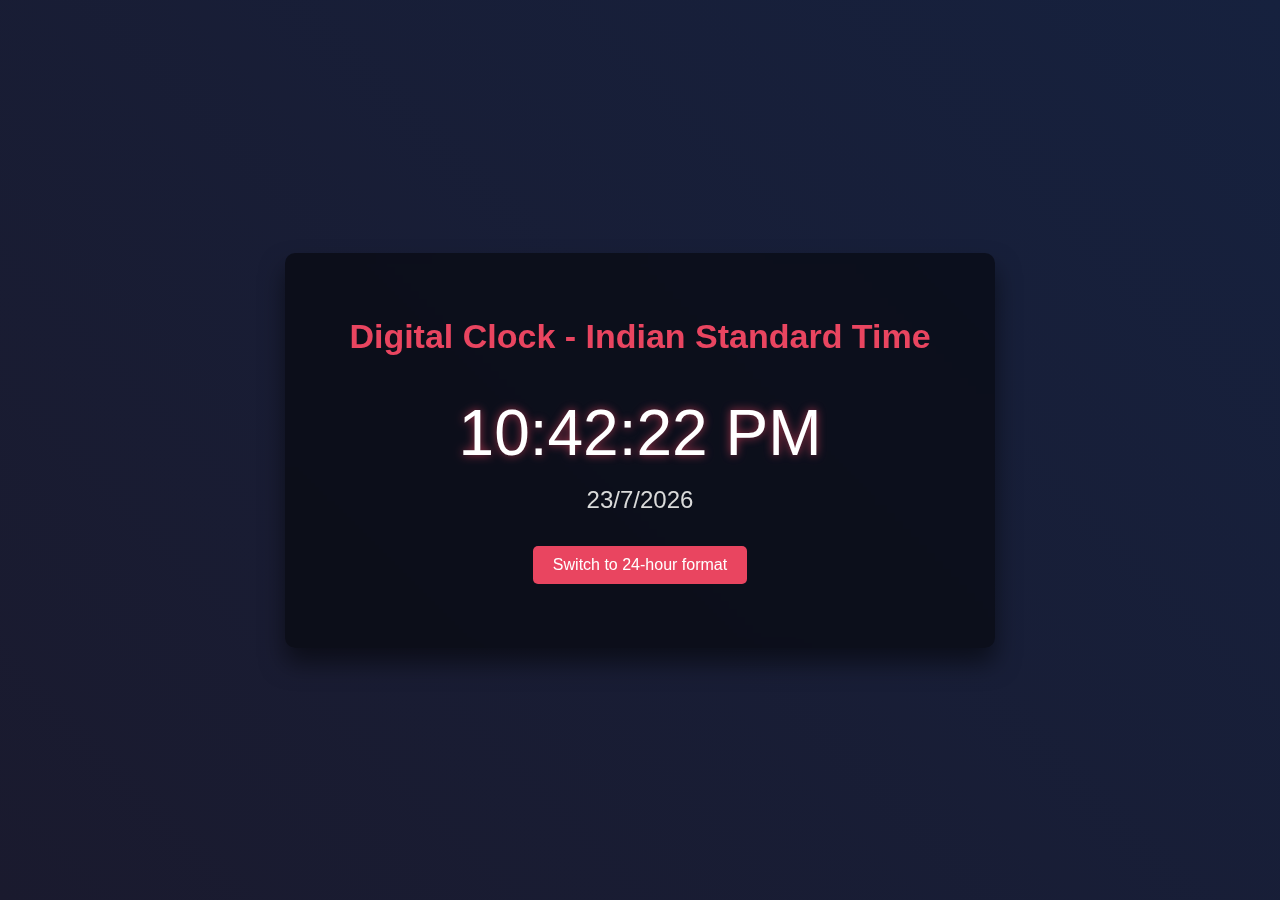
<file: Digital clock/index.html>
<!DOCTYPE html>
<html lang="en">
<head>
    <meta charset="UTF-8">
    <meta name="viewport" content="width=device-width, initial-scale=1.0">
    <title>Digital clock</title>
    <link rel="stylesheet" href="style.css">
</head>
<body>
    <div class="container">
        <h1 class="clock">Digital Clock - Indian Standard Time</h3>
        <div id="time">11 : 28 : 05 AM</div>
        <p class="date"> 09/08/2025</p>
        <button id="switch"> Switch to 24-hour format</button>
        <script src="script.js"></script>
    </div>
</body>
</html>
</file>
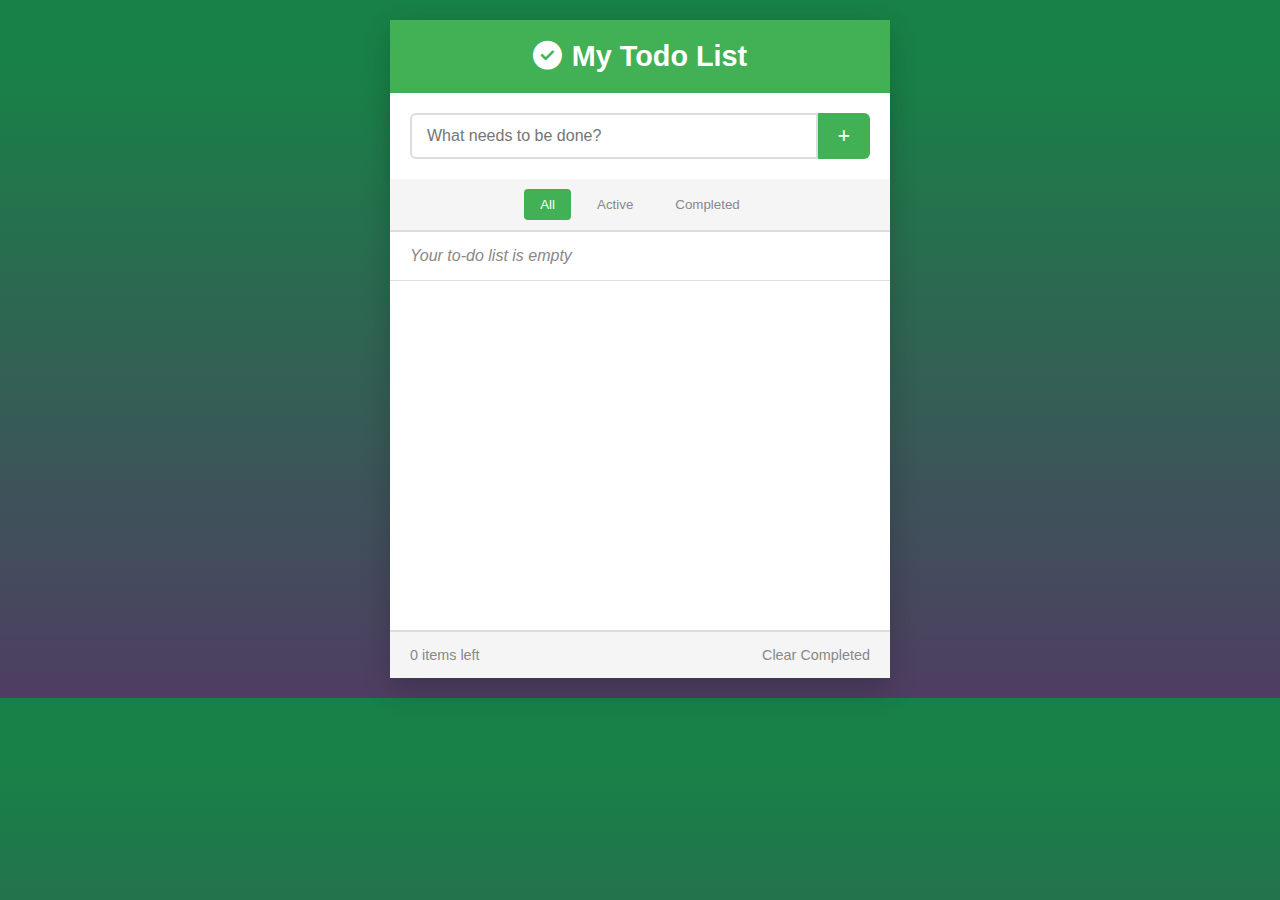
<file: My Todo List/index.html>
<!DOCTYPE html>
<html lang="en">
<head>
    <meta charset="UTF-8">
    <meta name="viewport" content="width=device-width, initial-scale=1.0">
    <title>Todo List</title>
    <link
    rel="stylesheet"
href="https://cdnjs.cloudflare.com/ajax/libs/font-awesome/6.7.2/css/all.min.css">
    <link rel="stylesheet" href="style.css">
</head>
<body>
    <div class="container">
       <h1><i class="fa-solid fa-circle-check"></i>My Todo List</h1> 
       <div class="input-container">
        <input
        type="text"
        id="new-task"
        placeholder="What needs to be done?"
        >
        <button id="add-task-btn">
            <i class="fa-solid fa-plus"></i>
        </button>
       </div>

       <div class="filters">
        <button class="filter-btn active" data-filter="all">All</button>
        <button class="filter-btn" data-filter="active">Active</button>
        <button class="filter-btn" data-filter="completed">Completed</button>
       </div>
       <ul id="task-list">
     <li class="empty-message">Your to-do list is empty</li>
         <!-- <li><input type="checkbox"><span class="completed">Eat breakfast</span><i class="fa-solid fa-trash delete-btn"></i></li>
        <li><input type="checkbox"><span>Study biology</span><i class="fa-solid fa-trash delete-btn"></i></li>
        <li><input type="checkbox"><span>Go to the gym</span><i class="fa-solid fa-trash delete-btn"></i></li> -->
       </ul>

       <div class="list-footer">
        <span id="counter">0 items left</span>
        <button id="clear">Clear Completed</button>
       </div>
    </div>
    <script src="script.js"></script>
</body>
</html>
</file>
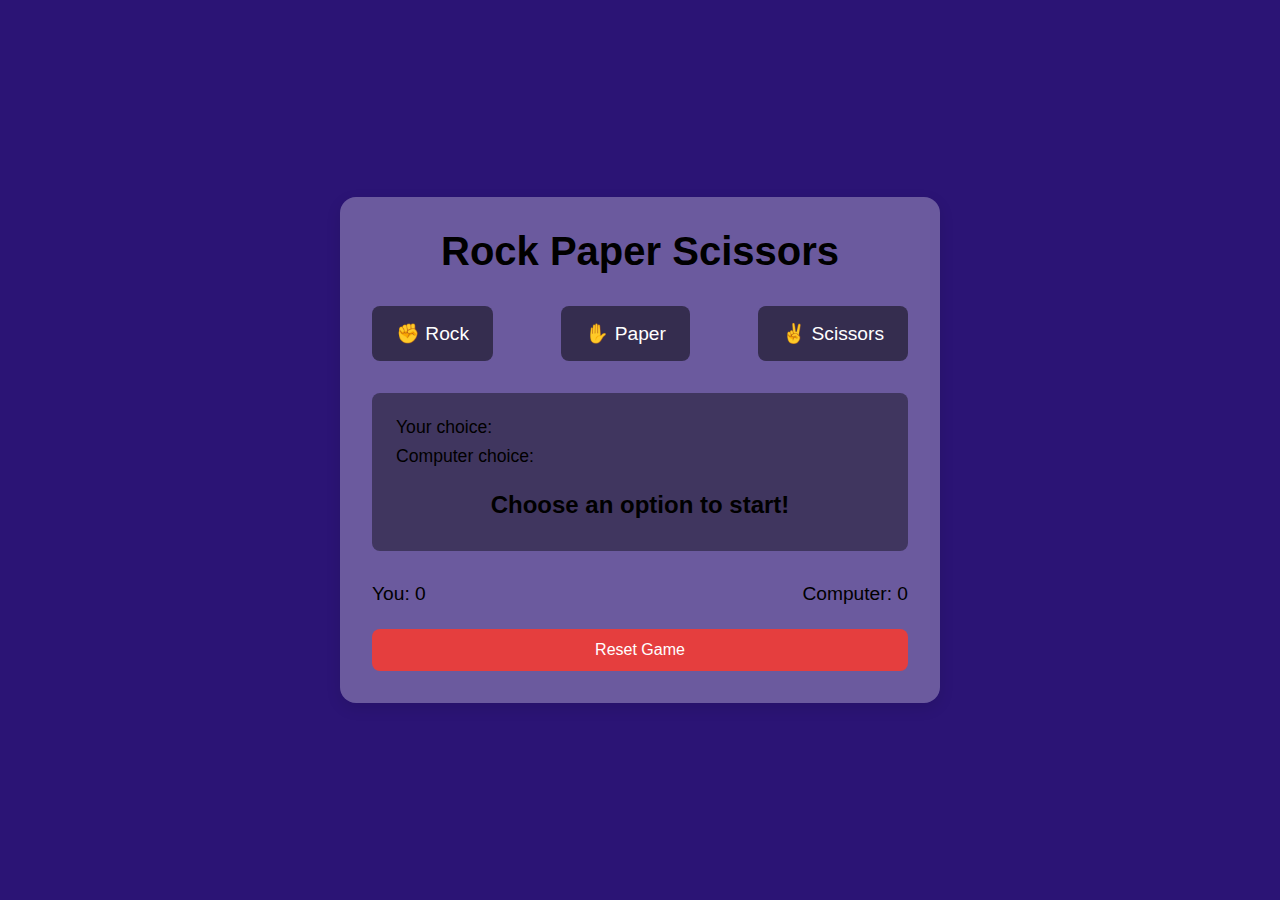
<file: Rock-paper-scissor/index.html>
<!DOCTYPE html>
<html lang="en">
<head>
    <meta charset="UTF-8">
    <meta name="viewport" content="width=device-width, initial-scale=1.0">
    <title>Rock-Paper-Scissor game</title>
    <link rel="stylesheet" href="style.css">
</head>
<body>
    <div class="container">
        <h1 class="heading">Rock Paper Scissors</h1>
        <div class="game-board">
            <div class="options">
                <button id="rock" class="optBtn">✊ Rock</button>
                <button id="paper" class="optBtn">✋ Paper</button>
                <button id="scissors" class="optBtn">✌ Scissors</button>
            </div>
            <div class="game">
                <div id="player" class="display">Your choice:  </div>
                <div id="computer" class="display">Computer choice: </div>
                <div id="result" class="result ">Choose an option to start!</div>
            </div>
            <div class="scores">
                <div id="playerScore">You: 0</div>
                <div id="computerScore">Computer: 0</div>
            </div>
            <button id="reset" class="resetBtn">Reset Game</button>
        </div>
    </div>
    <script src="script.js"></script>
</body>
</html>
</file>
<file: Digital clock/style.css>
*{
    margin: 0;
    padding: 0;
    box-sizing: border-box;
    font-family: "Arial", sans-serif;

}
body{
    background:  linear-gradient(45deg, #1a1a2e, #16213e);
    color: #fff;
    display: flex;
    align-items: center;
    justify-content: center;
    text-align: center;
    height: 100vh;
}
.container{
    background: rgba(0, 0, 0, 0.5);
    box-shadow : 0 15px 25px rgba(0, 0, 0, 0.5);
    border-radius : 10px;
    backdrop-filter:  blur(5px);
    padding: 4rem;
    text-align: center;
}
h1{
   color: #e94560;
   font-size: 34px;
   margin-bottom: 40px;
}
#time{
    font-size: 4rem;
    margin-bottom: 1rem;
   text-shadow: 0 0 10px rgba(233, 69, 96, 0.7);
}
.date{
    font-size: 1.5rem;
    margin-bottom: 2rem;
    color: #dadada;
}
button{
     background: #e94560;
     font-size: 1rem;
     padding: 10px 20px;
     transition: all 0.3s ease;
     border: hidden;
     border-radius: 5px;
     color: white;
}
button:hover{
    background: #cf3b54;
    transform: scale(1.05);
}
</file>
<file: My Todo List/style.css>
:root{
    --primary-color: #42b054;
  --secondary-color: #4abd58;
  --danger-color: #e74c3c;
  --success-color: #2ecc71;
  --text-color: #333;
  --light-gray: #f5f5f5;
  --medium-gray: #ddd;
  --dark-gray: #888;
  --white: #fff;
}

* {
    margin:0;
    padding:0;
    box-sizing:border-box;
}

body{
    font-family: "Segoe UI", Tahoma, Geneva, Verdana, sans-serif;
    background:linear-gradient(#188147 10%, #4f3d62 100%);
    color:var(--text-color);
    display:flex;
    justify-content: center;
    align-items: center;
    padding:20px;
}

.container {
    background-color: var(--white);
     border-radius: 12px;
     box-shadow: 0 10px 30px rgba(0, 0, 0, 0.2);
     max-width: 500px;
     width:100%;
}

h1 {
    background-color: var(--primary-color);
    color:white;
    padding:20px;
    text-align: center;
    font-size: 1.8rem;
    font-weight: 600;
}

h1 i {
    margin-right: 10px;
}

.input-container {
    display: flex;
    padding:20px;
    box-shadow: 0 2px 10px rgba(0, 0, 0, 0.05);
}

.input-container input {
    flex-grow: 1;
    padding:12px 15px;
    border:2px solid var(--medium-gray);
    border-radius: 6px 0 0 6px;
    font-size: 1rem;
}

.input-container input:focus {
    outline:none;
    border-color: var(--primary-color);

}

.input-container button {
    padding:12px 20px;
    background-color:var(--primary-color) ;
    color: white;
    border:none;
    border-radius: 0 6px 6px 0;
    cursor: pointer;
    transition: background-color 0.3s;
}

.input-container button:hover{
    background-color: var(--secondary-color);
}

.filters {
    display:flex;
    justify-content: center;
    background-color: var(--light-gray);
    padding: 10px;
    border-bottom: 1px solid var(--medium-gray);
}

.filter-btn {
    padding:8px 16px;
    color:var(--dark-gray);
    border:none;
    border-radius: 4px;
    background: none;
    margin:0 5px;
    cursor:pointer;
    font-weight: 500;
}

.filter-btn:hover{
    background-color: rgba(0, 0, 0, 0.05);
}

.filter-btn.active {
    background-color:var(--primary-color);
    color:white;
}

ul {
    list-style: none;
    height: 400px;
    border-top: 1px solid var(--medium-gray);
    border-bottom: 1px solid var(--medium-gray);
}

ul li {
    display: flex;
    align-items: center;
    padding: 15px 20px;
    border-bottom: 1px solid var(--medium-gray);
}

ul li:hover{
    background-color: var(--light-gray);
}

ul li input {
    margin-right: 15px;
    width: 20px;
    height: 20px;
    cursor: pointer;
    accent-color: var(--success-color);
}

ul li span {
    flex-grow:1;
    word-break: break-word;
}

ul li span.completed{
    text-decoration: line-through;
    color: var(--dark-gray);
}

ul li button {
   color:var(--danger-color);
    cursor: pointer;
    padding:5px;
    visibility:hidden;
    background: none;
    border:none;
}

ul li:hover button{
    visibility: visible;
}

.list-footer {
    display: flex;
    justify-content: space-between;
    align-items: center;
    padding: 15px 20px;
    background-color: var(--light-gray);
    border-top: 1px solid var(--medium-gray);
    color: var(--dark-gray);
    font-size: 0.9rem;
}

.list-footer button {
    border: none;
    background: none;
    color: var(--dark-gray);
    cursor: pointer;
    font-size: 0.9rem;
}

.list-footer button:hover {
    color:var(--danger-color);
    text-decoration: underline;
}
.empty-message{
    font-style: italic;
    color: var(--dark-gray);
}
</file>
<file: Rock-paper-scissor/style.css>
*{
    padding: 0;
    margin: 0;
    box-sizing: border-box;
}
body {
    font-family: "Arial", sans-serif;
    display: flex;
    justify-content: center;
    align-items: center;
    height: 100vh;
    color: black;
   background: linear-gradient(#2b1475 100%);
}
.container{
    max-width: 600px;
    width: 100%;
    padding: 2rem;
    background-color: rgba(255,255,255,0.3);
    border-radius: 1rem;
    box-shadow: 0 5px 15px  rgba(0,0,0,0.1);
}
.heading{
    text-align: center;
    font-size: 2.5rem;
    margin-bottom: 2rem;
    color: #000;
}
.options{
    display: flex;
    justify-content: space-between;
    margin-bottom: 2rem;
}
.optBtn{
    background-color: rgba(0,0,0,0.5);
    color: #fff;
    border: none;
    padding: 1rem 1.5rem;
    font-size: 1.2rem;
    border-radius: 0.5rem;
    cursor: pointer;
    transition: background-color 0.3s, transform 0.2s;
}
.game{
    background-color: rgba(0,0,0,0.4);
    border-radius: 0.5rem;
    padding: 1.5rem;
    margin-bottom: 2rem;
}
.display{
    margin-bottom: 0.5rem;
    font-size: 1.1rem;
}

.result{
    font-size: 1.5rem;
    font-weight: bold;
    text-align: center;
    margin-top: 1rem;
    padding: 0.5rem;
    border-radius: 0.25rem;
}
.scores{
    display: flex;
    justify-content: space-between;
    font-size: 1.2rem;
    margin-bottom: 1.5rem;
}
.resetBtn{
    display: block;
    width: 100%;
    background-color: #e53e3e;
    color: #fff;
    border: none;
    padding: 0.75rem;
    border-radius: 0.5rem;
    font-size: 1rem;
    cursor: pointer;
    transition: background-color 0.3s;
}
.resetBtn:hover{
background-color: #980002;
}
.tie{
 font-size: 1.5rem;
    font-weight: bold;
    text-align: center;
    margin-top: 1rem;
    padding: 0.5rem;
    border-radius: 0.25rem;
    background-color: lightblue;
}
.pWin{
    font-size: 1.5rem;
    font-weight: bold;
    text-align: center;
    margin-top: 1rem;
    padding: 0.5rem;
    border-radius: 0.25rem;
    background-color: lightgreen;
}
.cWin{
    font-size: 1.5rem;
    font-weight: bold;
    text-align: center;
    margin-top: 1rem;
    padding: 0.5rem;
    border-radius: 0.25rem;
    background-color: #e53e3e;
}
</file>
